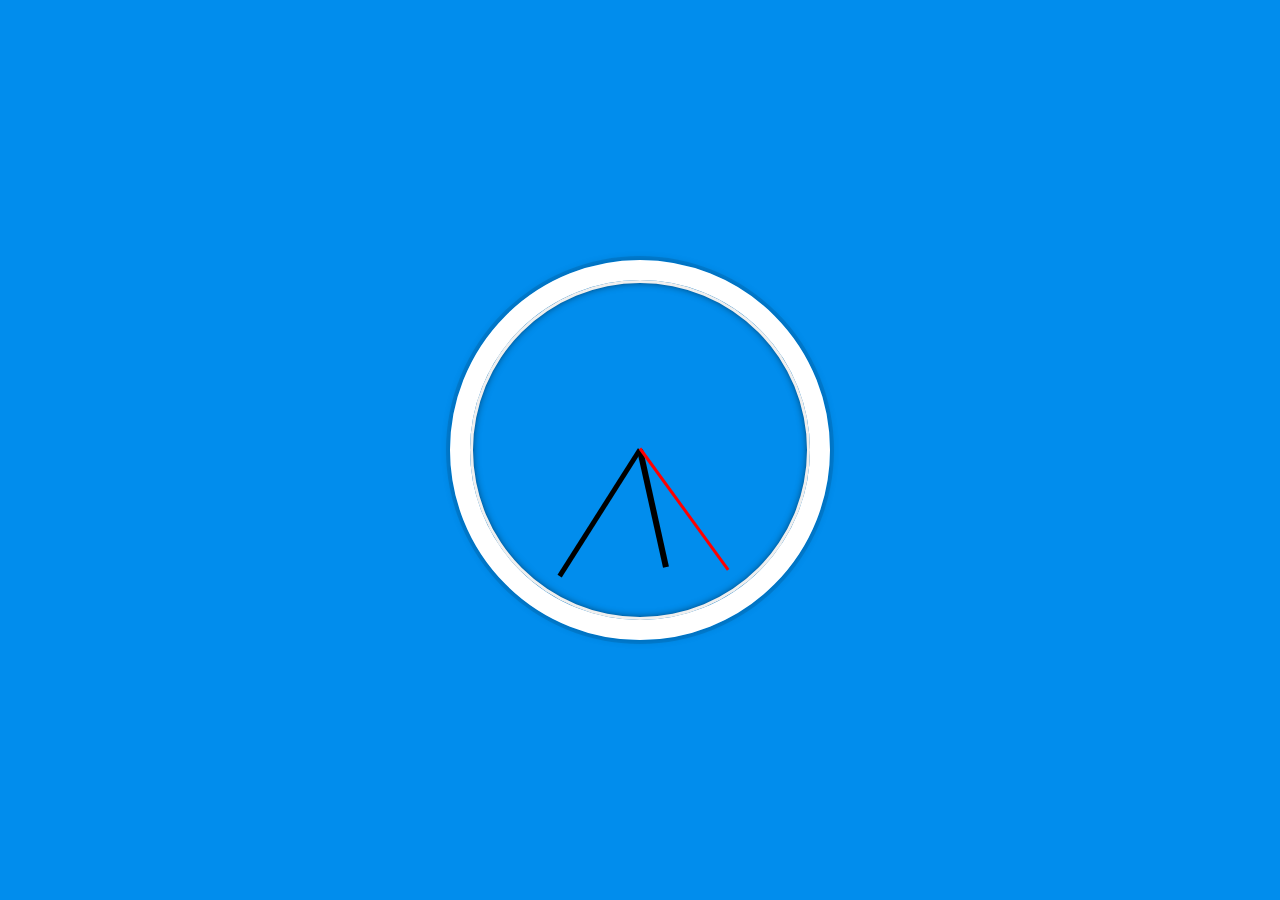
<file: 02 - JS and CSS Clock/myFile/index.html>
<!DOCTYPE html>
<html lang="en">
<head>
  <meta charset="UTF-8">
  <title>JS + CSS Clock</title>
  <link rel="stylesheet" href="style.css">
</head>
<body>

  <div class="clock">
    <div class="clock-face">
      <div class="hand hour-hand"></div>
      <div class="hand min-hand"></div>
      <div class="hand second-hand"></div>
    </div>
  </div>

  <script src="script.js"></script>
  
</body>
</html>
</file>
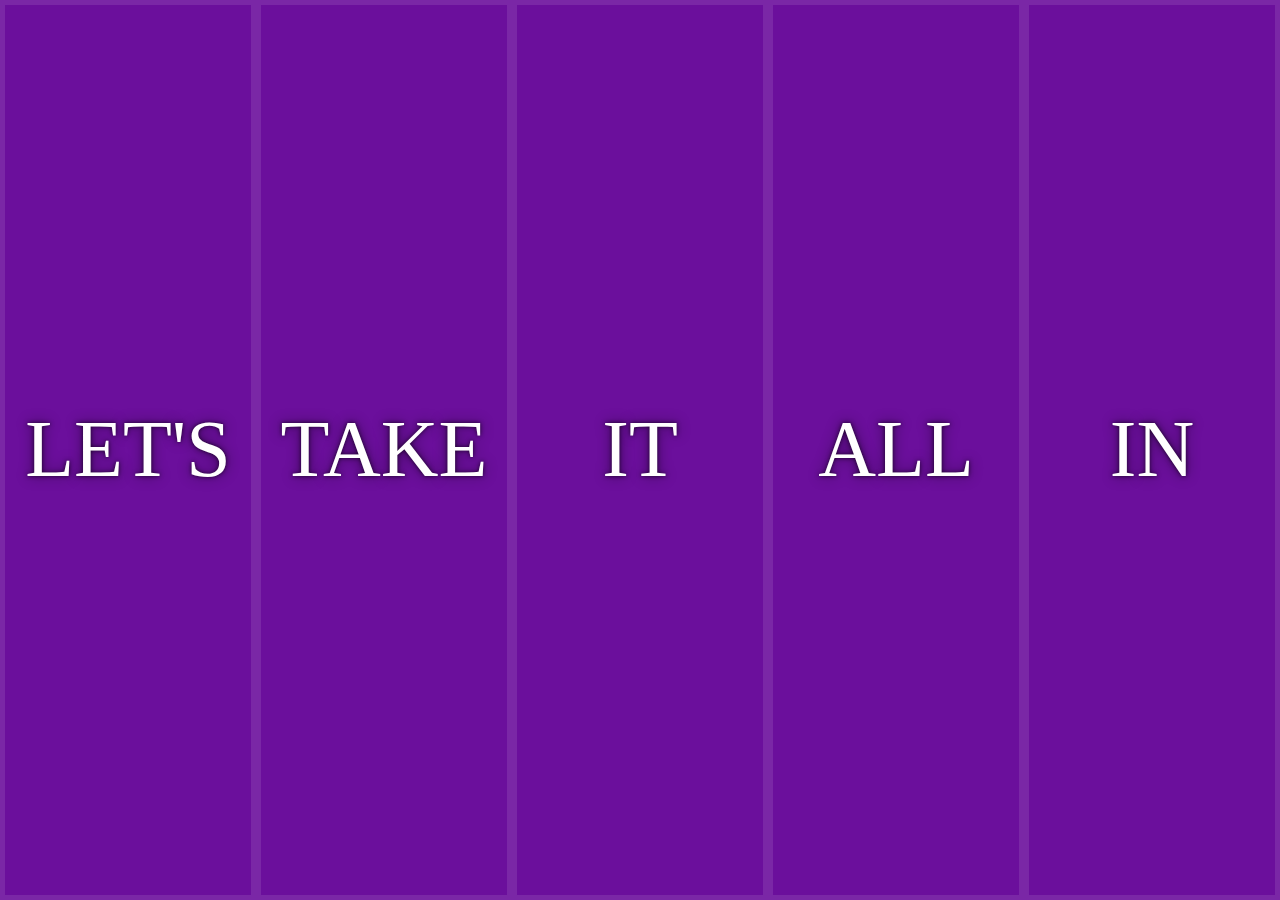
<file: 05 - Flex Panel Gallery/myFile/index.html>
<!DOCTYPE html>
<html lang="en">
<head>
  <meta charset="UTF-8">
  <title>Flex Panels 💪</title>
  <link rel="stylesheet" href="style.css">
</head>
<body>
  <div class="panels">
    <div class="panel panel1">
      <p>Hey</p>
      <p>Let's</p>
      <p>Dance</p>
    </div>
    <div class="panel panel2">
      <p>Give</p>
      <p>Take</p>
      <p>Receive</p>
    </div>
    <div class="panel panel3">
      <p>Experience</p>
      <p>It</p>
      <p>Today</p>
    </div>
    <div class="panel panel4">
      <p>Give</p>
      <p>All</p>
      <p>You can</p>
    </div>
    <div class="panel panel5">
      <p>Life</p>
      <p>In</p>
      <p>Motion</p>
    </div>
  </div>

  <script src="script.js"></script>
  
</body>
</html>
</file>
<file: 02 - JS and CSS Clock/myFile/style.css>
html {
  background:#018DED url(http://unsplash.it/1500/1000?image=881&blur=50);
  background-size:cover;
  font-family:'helvetica neue';
  text-align: center;
  font-size: 10px;
}

body {
  margin: 0;
  font-size: 2rem;
  display:flex;
  flex:1;
  min-height: 100vh;
  align-items: center;
}

.clock {
  width: 30rem;
  height: 30rem;
  border:20px solid white;
  border-radius:50%;
  margin:50px auto;
  position: relative;
  padding:2rem;
  box-shadow:
    0 0 0 4px rgba(0,0,0,0.1),
    inset 0 0 0 3px #EFEFEF,
    inset 0 0 10px black,
    0 0 10px rgba(0,0,0,0.2);
}

.clock-face {
  position: relative;
  width: 100%;
  height: 100%;
  transform: translateY(-3px); /* account for the height of the clock hands */
}

.hand {
  width:50%;
  height:6px;
  background:black;
  position: absolute;
  top:50%;
  transform-origin: 100%; /* default is 50% */
  transform: rotate(90deg);
  transition: all 0.05s;
  transition-timing-function: cubic-bezier(0.1, 2.7, 0.58, 1);
}

.hour-hand {
  /* total of width and margin-left should be 50% */
  width:40%;
  margin-left: 10%;
}

.min-hand {
  height:5px;
}

.second-hand {
  height:3px;
  background:red;
}
</file>
<file: 05 - Flex Panel Gallery/myFile/style.css>
html {
  box-sizing: border-box;
  background:#ffc600;
  font-family:'helvetica neue';
  font-size: 20px;
  font-weight: 200;
}
body {
  margin: 0;
}
*, *:before, *:after {
  box-sizing: inherit;
}

.panels {
  min-height:100vh;
  overflow: hidden;
  display: flex;
}

.panel {
  background:#6B0F9C;
  box-shadow:inset 0 0 0 5px rgba(255,255,255,0.1);
  color:white;
  text-align: center;
  align-items:center;
  /* Safari transitionend event.propertyName === flex */
  /* Chrome + FF transitionend event.propertyName === flex-grow */
  transition:
    font-size 0.7s cubic-bezier(0.61,-0.19, 0.7,-0.11),
    flex 0.7s cubic-bezier(0.61,-0.19, 0.7,-0.11),
    background 0.2s;
  font-size: 20px;
  background-size:cover;
  background-position:center;
  flex: 1; /*evenly distributed*/
  justify-content: center;
  display: flex;
  flex-direction: column;
}


.panel1 { background-image:url(https://source.unsplash.com/gYl-UtwNg_I/1500x1500); }
.panel2 { background-image:url(https://source.unsplash.com/rFKUFzjPYiQ/1500x1500); }
.panel3 { background-image:url(https://images.unsplash.com/photo-1465188162913-8fb5709d6d57?ixlib=rb-0.3.5&q=80&fm=jpg&crop=faces&cs=tinysrgb&w=1500&h=1500&fit=crop&s=967e8a713a4e395260793fc8c802901d); }
.panel4 { background-image:url(https://source.unsplash.com/ITjiVXcwVng/1500x1500); }
.panel5 { background-image:url(https://source.unsplash.com/3MNzGlQM7qs/1500x1500); }

/*flex items*/
.panel > * {
  margin:0;
  width: 100%;
  transition:transform 0.5s;
  flex: 1 0 auto;
  display: flex;
  justify-content: center;  /*horizontal align*/
  align-items: center;  /*vertical align*/
}

.panel > *:first-child {
  transform: translateY(-100%);
}

.panel.open-active > *:first-child {
  transform: translateY(0);
}

.panel > *:last-child {
  transform: translateY(100%);
}

.panel.open-active > *:last-child {
  transform: translateY(0);
}

.panel p {
  text-transform: uppercase;
  font-family: 'Amatic SC', cursive;
  text-shadow:0 0 4px rgba(0, 0, 0, 0.72), 0 0 14px rgba(0, 0, 0, 0.45);
  font-size: 2em;
}
.panel p:nth-child(2) {
  font-size: 4em;
}

.panel.open {
  flex: 5;
  font-size:40px;
}
</file>
